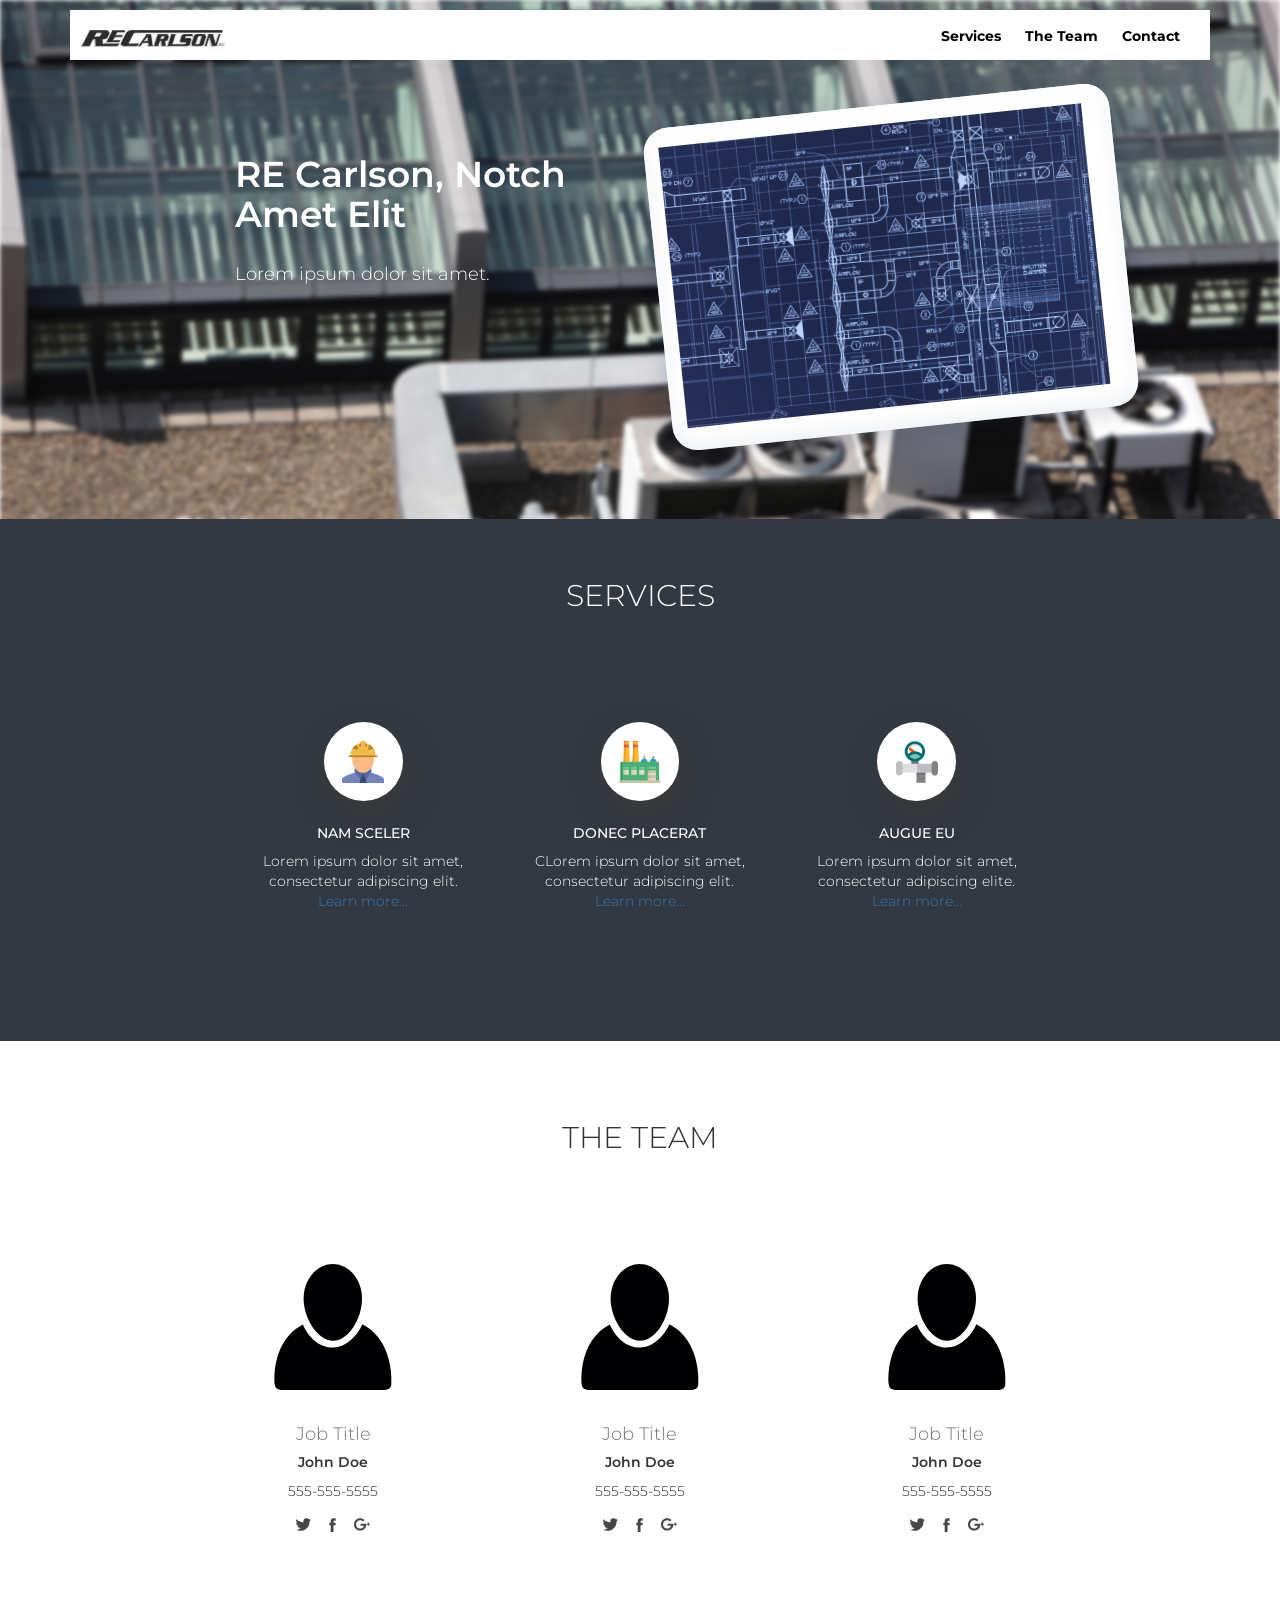
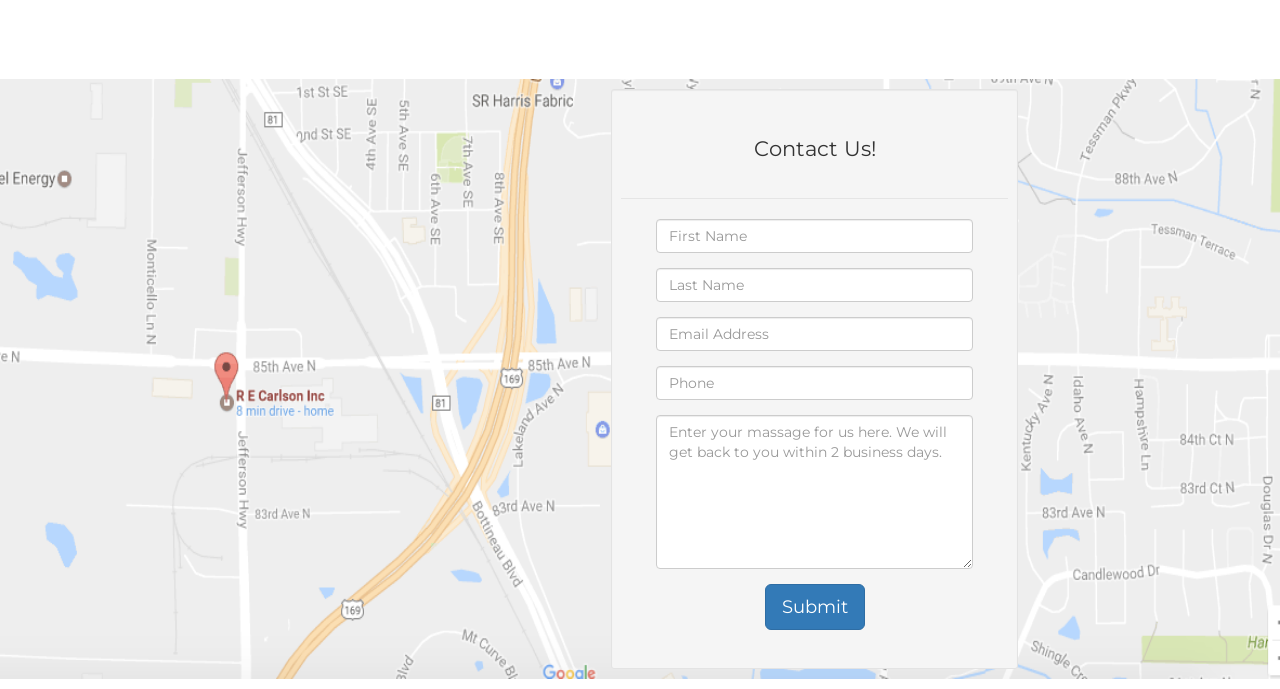
<file: home.html>
<html>

<head>
  <meta charset="UTF-8">

  <meta name="viewport" content="width=device-width, initial-scale=1">
  <title>R.E. Carlson</title>

  <link rel="stylesheet" href="https://maxcdn.bootstrapcdn.com/bootstrap/3.3.7/css/bootstrap.min.css"
  integrity="sha384-BVYiiSIFeK1dGmJRAkycuHAHRg32OmUcww7on3RYdg4Va+PmSTsz/K68vbdEjh4u" crossorigin="anonymous">

  <link href="https://fonts.googleapis.com/icon?family=Material+Icons"
  rel="stylesheet">
  <link rel="stylesheet" href="public/css/style.css"/>
  <link rel="stylesheet" href="public/css/responsive.css"/>

  <link rel="stylesheet" href="https://maxcdn.bootstrapcdn.com/font-awesome/4.7.0/css/font-awesome.min.css"/>

</head>

<body>

  <!-- Navigation
  ================================================== -->
  <div class="main-background">
    <div>
      <img class="main-img" src="public/images/HVAC-Unit1.jpg">
    </div>
    <!-- Navbar -->
    <div class="container">
      <div class="header-container header">
        <a class="navbar-brand logo" href="#"> <img class="logo" src="public/images/logo.jpg"/> </a>
        <div class="header-right">
          <a class="navbar-item" href="#services"><strong>Services</strong></a>
          <a class="navbar-item" href="#team"><strong>The Team</strong></a>
          <a class="navbar-item" href="#contact"><strong>Contact</strong></a>
        </div>
      </div>


      <!-- main-Section
      ================================================== -->

      <div class="main row">
        <div class="main-right col-sm-6 col-sm-6">
          <h1 class="header-headline bold"> RE Carlson, Notch Amet Elit <br></h1>
          <h4 class="header-running-text light"> Lorem ipsum dolor sit amet.</h4>
        </div>

        <div class="col-sm-6 col-sm-6 ipad">
          <img class="ipad-screen img-responsive" src="public/images/blueprint.jpg"/>
        </div>
      </div>

    </div>

  </div>


  <!-- Services
  ================================================== -->

  <div id="services" class="services-section">

    <div class="services-container row">

      <h2 class="services-headline light">SERVICES</h2>

      <div class="col-sm-4 service">

        <div class="service-icon service-no-display">
          <img class="service-img" src="public/images/icon2.png">
        </div>
        <h5 class="service-head-text service-no-display"> NAM SCELER </h5>
        <p class="service-subtext light service-no-display"> Lorem ipsum dolor sit amet, consectetur adipiscing elit. <a href="#">Learn more...</a></p>
      </div>

      <div class="col-sm-4 service">
        <div class="service-icon service-no-display service-display-mid">
          <img class="service-img" src="public/images/icon4.png">
        </div>
        <h5 class="service-head-text service-no-display service-display-mid"> DONEC PLACERAT  </h5>
        <p class="service-subtext light service-no-display service-display-mid"> CLorem ipsum dolor sit amet, consectetur adipiscing elit.  <a href="#">Learn more...</a></p>
      </div>

      <div class="col-sm-4 service">
        <div class="service-icon service-no-display service-display-last">
          <img class="service-img" src="public/images/icon6.png">
        </div>
        <h5 class="service-head-text service-no-display service-display-last"> AUGUE EU  </h5>
        <p class="service-subtext light service-no-display service-display-last"> Lorem ipsum dolor sit amet, consectetur adipiscing elite.  <a href="#">Learn more...</a></p>
      </div>
    </div> <!--services-container-->
  </div> <!--services-section-->


  <!-- Team
  ================================================== -->

  <div id="team" class="team">
    <h2 class="team-section-header light text-center">THE TEAM</h2>

    <div class="team-container row">


      <div class="col-sm-4 team-member">
        <img class="team-picture" src="public/images/personicon.svg">
        <div class="team-member-text">
          <h4 class="team-member-position light">Job Title</h4>
          <h5 class="bold">John Doe</h5>
          <p class="light">555-555-5555</p>
          <a href="http://www.twitter.com"><img class="team-social-icon" src="public/images/team-twitter.svg"></a>
          <a href="http://www.facebook.com"><img class="team-social-icon"
            src="public/images/team-facebook.svg"></a>
            <a href="https://plus.google.com/"><img class="team-social-icon"
              src="public/images/team-google.svg"></a>
            </div>
          </div>

          <div class="col-sm-4 team-member">
            <img class="team-picture" src="public/images/personicon.svg">
            <div class="team-member-text">
              <h4 class="team-member-position light">Job Title</h4>
              <h5 class="bold">John Doe</h5>
              <p class="light">555-555-5555</p>
              <a href="http://www.twitter.com"><img class="team-social-icon" src="public/images/team-twitter.svg"></a>
              <a href="http://www.facebook.com"><img class="team-social-icon"
                src="public/images/team-facebook.svg"></a>
                <a href="https://plus.google.com/"><img class="team-social-icon"
                  src="public/images/team-google.svg"></a>
                </div>
              </div>

              <div class="col-sm-4 team-member">
                <img class="team-picture" src="public/images/personicon.svg">
                <div class="team-member-text">
                  <h4 class="team-member-position light">Job Title</h4>
                  <h5 class="bold">John Doe</h5>
                  <p class="light">555-555-5555</p>
                  <a href="http://www.twitter.com"><img class="team-social-icon" src="public/images/team-twitter.svg"></a>
                  <a href="http://www.facebook.com"><img class="team-social-icon"
                    src="public/images/team-facebook.svg"></a>
                    <a href="https://plus.google.com/"><img class="team-social-icon"
                      src="public/images/team-google.svg"></a>
                    </div>

                  </div>
                </div>

              </div>

              <!-- Contact Section
              ================================================== -->

              <div id="contact" class="footer-section">
                    <img class="map" src="public/images/map.png">
                <div class="row">
                  <div class="contact-form col-md-4 col-xs-12">
                    <div class="well well-sm">
                      <form class="form-horizontal" method="post">
                        <fieldset>
                          <legend class="text-center header">Contact Us!</legend>
                          <div class="form-group">
                            <div class="col-md-10 col-md-offset-1">
                              <input id="fname" name="name" type="text" placeholder="First Name" class="form-control">
                            </div>
                          </div>
                          <div class="form-group">
                            <div class="col-md-10 col-md-offset-1">
                              <input id="lname" name="name" type="text" placeholder="Last Name" class="form-control">
                            </div>
                          </div>

                          <div class="form-group">
                            <div class="col-md-10 col-md-offset-1">
                              <input id="email" name="email" type="text" placeholder="Email Address" class="form-control">
                            </div>
                          </div>

                          <div class="form-group">
                            <div class="col-md-10 col-md-offset-1">
                              <input id="phone" name="phone" type="text" placeholder="Phone" class="form-control">
                            </div>
                          </div>

                          <div class="form-group">
                            <div class="col-md-10 col-md-offset-1">
                              <textarea class="form-control" id="message" name="message" placeholder="Enter your massage for us here. We will get back to you within 2 business days." rows="7"></textarea>
                            </div>
                          </div>

                          <div class="form-group">
                            <div class="col-md-12 text-center">
                              <button type="submit" class="btn btn-primary btn-lg">Submit</button>
                            </div>
                          </div>
                        </fieldset>
                      </form>
                    </div> <!-- well well-sm -->
                  </div> <!-- contact-form-->

                </div> <!-- row -->

                <!-- <iframe id="map" width="100%" height="400" frameborder="0" scrolling="no" src="https://www.google.com/maps/embed?pb=!1m14!1m8!1m3!1d5631.79627232893!2d-93.4028849!3d45.1081329!3m2!1i1024!2i768!4f13.1!3m3!1m2!1s0x52b3382dfd8b7377%3A0x6c022028d0484038!2sR+E+Carlson+Inc!5e0!3m2!1sen!2sus!4v1496346331986"></iframe> -->

              </div>

            <!-- </div> -->


            <script src="https://code.jquery.com/jquery-3.2.1.min.js"
            integrity="sha256-hwg4gsxgFZhOsEEamdOYGBf13FyQuiTwlAQgxVSNgt4="
            crossorigin="anonymous"></script>

            <script src="public/js/script.js"></script>

          </body>

          </html>
</file>
<file: public/css/style.css>
@import url('https://fonts.googleapis.com/css?family=Montserrat:300,400,500,700');

body {
    font-family: 'Montserrat', sans-serif;
}

.header-right {
    display: none;
}

.navbar-item {
    color: #000000;
    padding: 10px;
}

.navbar-item:hover {
    color: #58d5f7;
    text-decoration: none;
}

.main-background {
    overflow: none;
    position: relative;
}

.main-img {
    position: absolute;
    width: 100%;
    max-height: 900px;
    -webkit-filter: blur(2px);
    -moz-filter: blur(2px);
    -o-filter: blur(2px);
    -ms-filter: blur(2px);
    filter: blur(2px);
}


.bold {
    font-weight: 600;
}

.light {
    font-weight: 300;
}

.header {
    padding-top: 35px;
    width: 100%;
    height: 100px;
    position: relative;
    z-index: 999;
}

.logo {
    max-width: 150px;
    padding-left: 5px;
    padding-top: 5px;
}



.main {
    position: relative;
    z-index: 999;
    padding-bottom: 60px;
}


.main-right {
    color: #fff;
    text-align: center;
    /*margin-right: 200px;*/
}

.ipad {
    display: none;
}

.ipad-screen {
    display: none;
}

.header-headline {
    padding-top: 0;
    padding-bottom: 15px;
    text-align: center;
}

.header-running-text {
    text-align: center;
    max-width: 287px;
    line-height: 1.5;
    margin: auto;
}

.header-container {
  background-color: white;
  padding-top: 10px;
    height: 50px;
    margin-top: 10px;
    width: 100%;
}

/******************************* SERVICES ********************************/

.logos {
    padding: 30px;
    max-width: 100%;
}

.services-section {
    background-color: #333942;
    padding-top: 40px;
    padding-bottom: 80px;
    text-align: center;
    padding-bottom: 90px;
    position: relative;
}

.services-headline {
    color: white;
    padding-bottom: 30px;
}

.services-container {
    max-width: 830px;
    margin: auto;
}

.service {
    text-align: center;
    padding: 30px;
}

.service-no-display {
    opacity: 0;
    -webkit-transform: translateY(15%) translateZ(0);
    -moz-transform: translateY(15%) translateZ(0);
    transform: translateY(15%) translateZ(0);
    -webkit-transition: -webkit-transform 0.4s ease-out, opacity 0.4s ease;
    -moz-transition: -moz-transform 0.4s ease-out, opacity 0.4s ease;
    -o-transition: -o-transform 0.4s ease-out, opacity 0.4s ease;
    transition: transform 0.4s ease-out, opacity 0.4s ease;
}

.service-display {
    opacity: 1;
    -webkit-transform: translateY(0) translateZ(0);
    -moz-transform: translateY(0) translateZ(0);
    transform: translateY(0) translateZ(0);
}

.service-display-mid {
    transition-delay: 0.15s;
}

.service-display-last {
    transition-delay: 0.30s;
}

.service-icon {
    background-color: white;
    border-radius: 50%;
    height: 5.625em;
    width: 5.625em;
    display: flex;
    justify-content: center;
    align-items: center;
    margin: auto;
    box-shadow: 4px 14px 28px #393939;
}

.service-head-text {
    color: white;
    padding-top: 15px;
}

.service-subtext {
    color: white;
    padding-top: 0;
}

.service-img {
    max-width: 42px;
}


/****************************** TEAM ******************************/

ul {
    list-style-type: none;
}


.team {
    padding-bottom: 50px;
    padding-top: 60px;
}

.team-container {
    text-align: center;
    margin: auto;
    max-width: 920px;
}

.team-section-header {
    padding-bottom: 90px;
}

.team-section-header h2 {
    background-color: tomato;
}

.team-member {
    text-align: center;
    padding-bottom: 60px;
    /*border-style: solid;*/
    padding: 10px;

}

.team-picture {
  height: 126px;
  width: 126px;
}

.team-member-position {
    color: #747474;
}

.team-member-text {
    padding-top: 25px;
}

.team-social-icon {
    padding: 7px;
}


/************************** FOOTER **************************/


.footer-section {
  overflow: none;
  position: relative;
}

.map {
  position: absolute;
  width: 100%;
  min-height: 600px;
  opacity: 0.8;
}

@media only screen and (min-width: 768px) {
  .contact-form {
    float: right;
    margin-right: 20%;
    margin-top: 10px;

  }
}
</file>
<file: public/css/responsive.css>
/* Small Devices, Tablets */

@media only screen and (min-width: 768px) {

    .header-right {
        display: block;
        float: right;
        padding: 6px 20px;
    }

    .header-headline {
        text-align: left;
        max-width: 380px;
        padding-top: 75px;
    }

    .header-running-text {
        line-height: 30px;
        margin: 0;
        text-align: left;
    }

    .main {
        padding-bottom: 230px;
    }
    
    .main-right {
        text-align: left;
    }

    .ipad {
        display: block;
        position: absolute;
        right: 100px;
        z-index: 1;
        height: 324px;
        margin-top: 45px;
        transform: rotate(-6deg);
        max-width: 40%;
        border-radius: 25px;
        background: #fff;
        box-shadow: inset 0 4px 7px 1px #fff, inset 0 -5px 20px rgba(173, 186, 204, .25), 0 0px 33px rgba(0, 21, 64, .14), 0 10px 20px rgba(0, 21, 64, .05);
    }

    .ipad-screen {
        display: block;
        padding-bottom: 40px;
        margin-top: 19px;
        right: 1px;
    }

    .service-section {
        padding-top: 60px;
    }

    .services-headline {
        color: white;
        padding-bottom: 70px;
    }

    .logos {
        padding: 30px;
        max-width: 100%;
    }

}

.team {
    padding-bottom: 130px;
}

.team-member {
    text-align: center;
}

.webscope {
    margin-top: 0;
}

.social-links {
    float: right;
}

/* Medium Devices, Desktops */

@media only screen and (min-width: 992px) {
}

/* Large Devices, Wide Screens */

@media only screen and (min-width: 1200px) {
}
</file>
